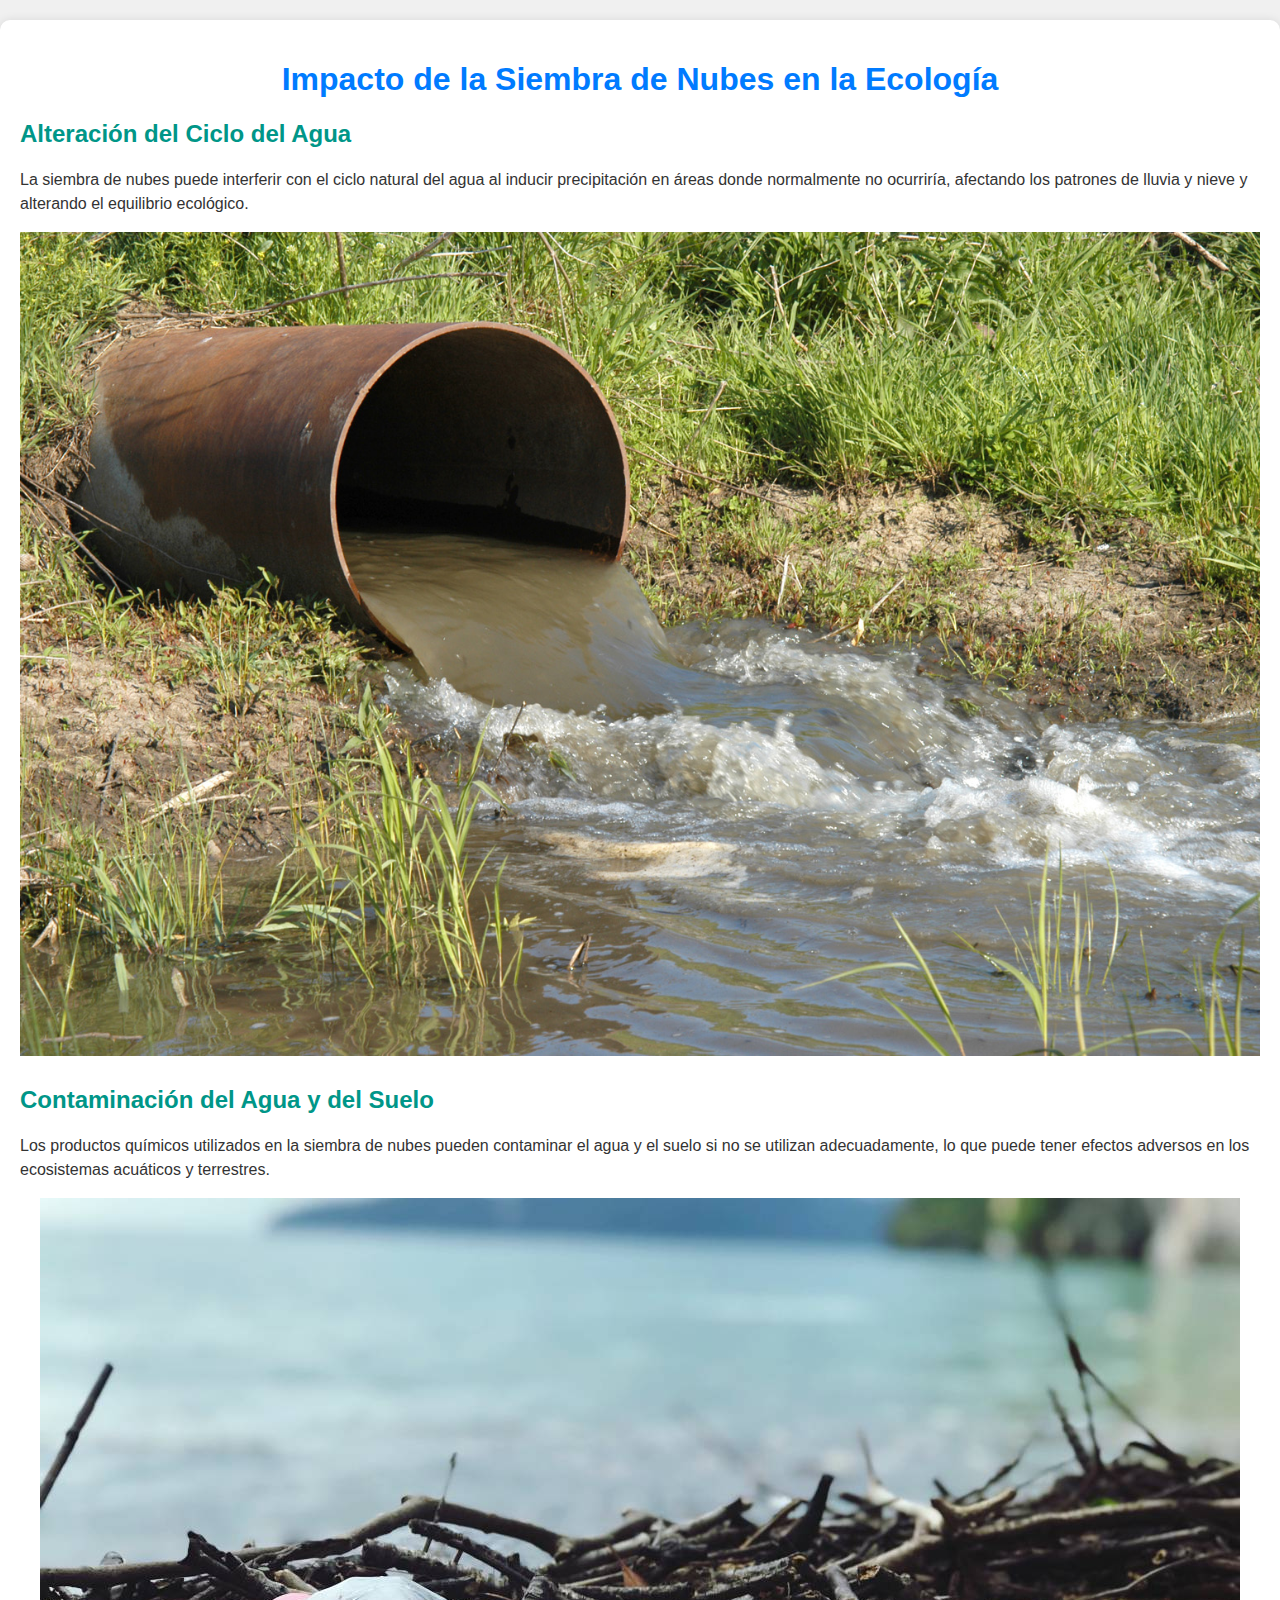
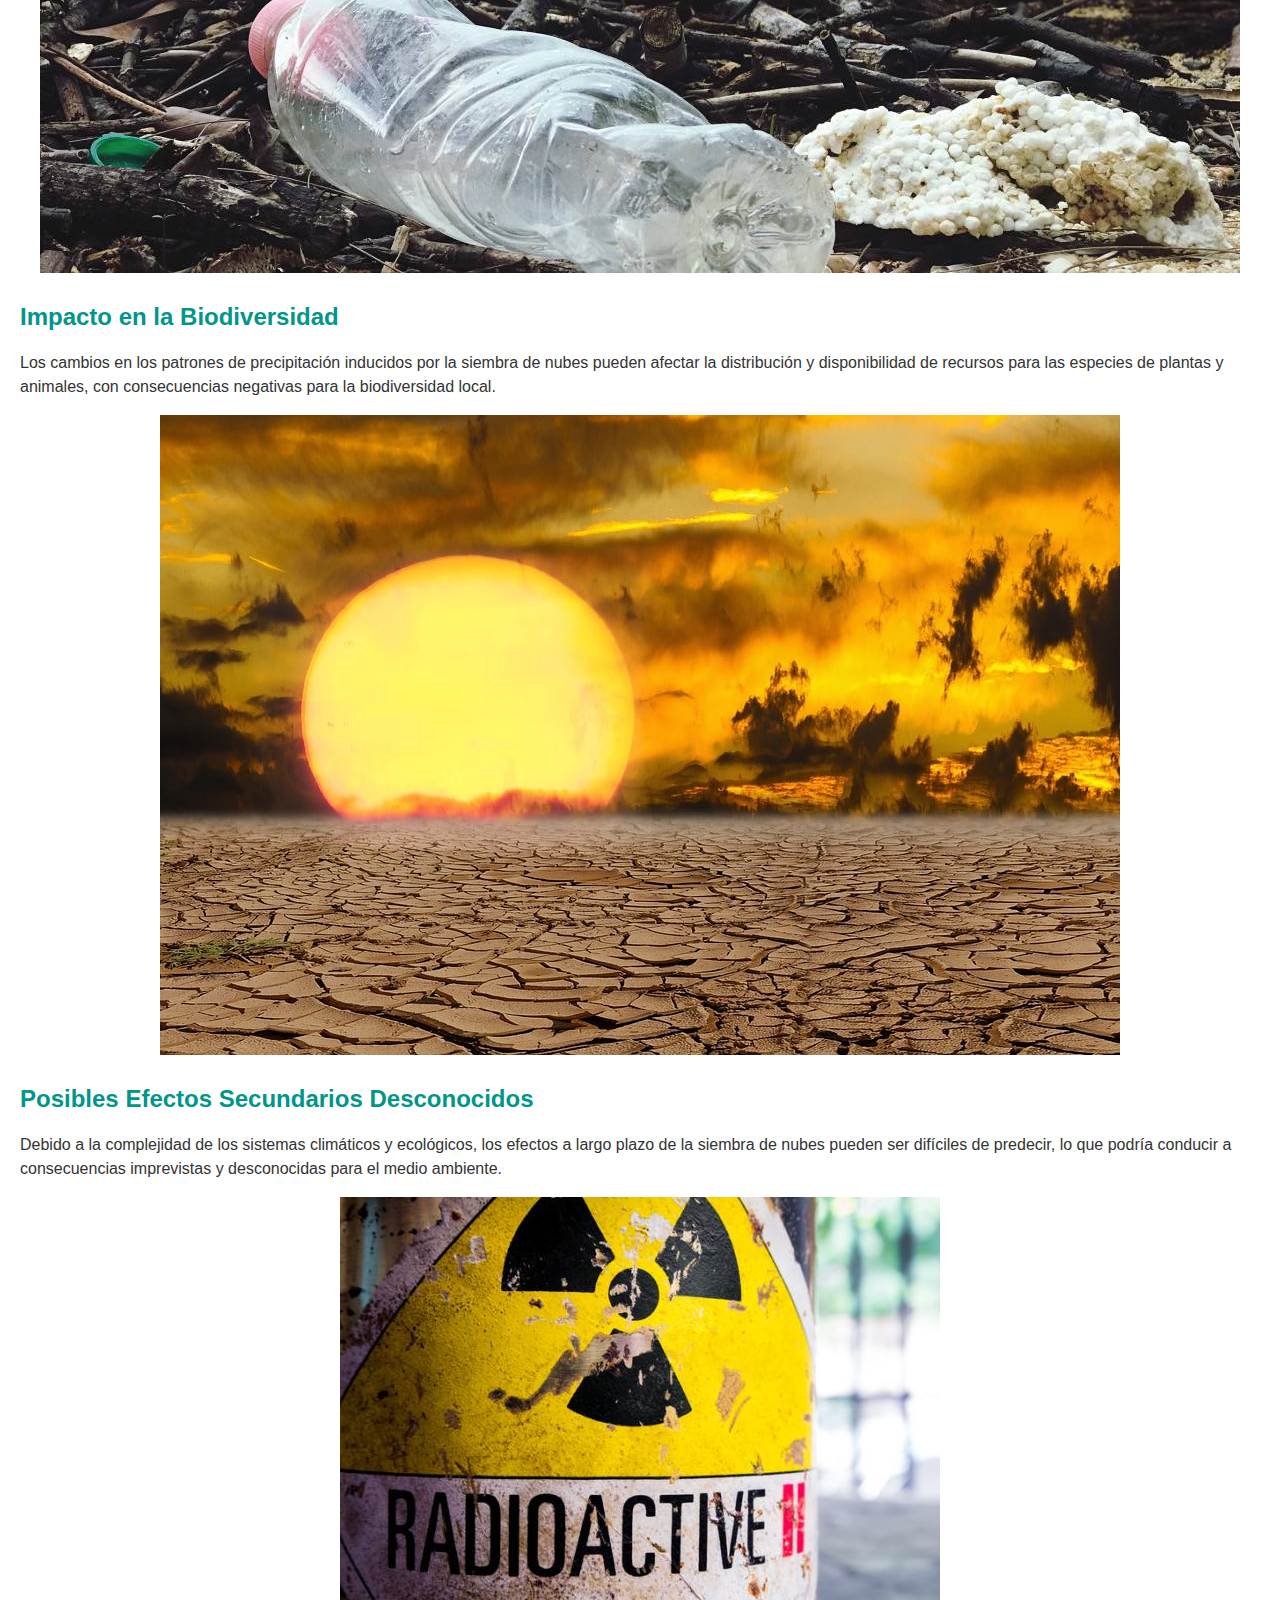
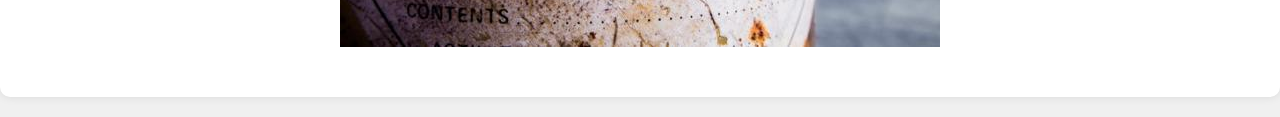
<file: Ecología.html>
<!DOCTYPE html>
<html lang="es">

<head>
    <meta charset="UTF-8">
    <meta name="viewport" content="width=device-width, initial-scale=1.0">
    <title>Impacto de la Siembra de Nubes en la Ecología</title>
    <style>
        body {
            font-family: Arial, sans-serif;
            margin: 0;
            padding: 0;
            background-color: #f0f0f0;
            color: #333;
        }

        .container {
            max-width: 1346px;
            margin: 20px auto;
            padding: 20px;
            background-color: #fff;
            box-shadow: 0 0 10px rgba(0, 0, 0, 0.1);
            border-radius: 10px;
        }

        h1 {
            text-align: center;
            color: #007bff;
        }

        .section {
            margin-bottom: 30px;
        }

        .section h2 {
            color: #009688;
        }

        .section p {
            line-height: 1.5;
        }

        .section img {
            max-width: 100%;
            display: block;
            margin: 0 auto;
        }

        @media only screen and (max-width: 600px){
            .container {
            max-width: 600px;
            margin: 10px auto;
            padding: 7px;
            box-shadow: 0 0 3px rgba(0, 0, 0, 0.1);
        }

        .section {
            margin-bottom: 5px;
        }

        .section img {
            max-width: 100%;
            display: block;
            margin: 0 auto;
        }
        }
    </style>
</head>

<body>
    <div class="container">
        <h1>Impacto de la Siembra de Nubes en la Ecología</h1>

        <div class="section">
            <h2>Alteración del Ciclo del Agua</h2>
            <p>La siembra de nubes puede interferir con el ciclo natural del agua al inducir precipitación en áreas
                donde normalmente no ocurriría, afectando los patrones de lluvia y nieve y alterando el equilibrio
                ecológico.</p>
            <img src="Images/alteracion_agua.jpg" alt="Alteración del Ciclo del Agua">
        </div>

        <div class="section">
            <h2>Contaminación del Agua y del Suelo</h2>
            <p>Los productos químicos utilizados en la siembra de nubes pueden contaminar el agua y el suelo si no se
                utilizan adecuadamente, lo que puede tener efectos adversos en los ecosistemas acuáticos y terrestres.
            </p>
            <img src="Images/contaminacion_agua_suelo.jpg" alt="Contaminación del Agua y del Suelo">
        </div>

        <div class="section">
            <h2>Impacto en la Biodiversidad</h2>
            <p>Los cambios en los patrones de precipitación inducidos por la siembra de nubes pueden afectar la
                distribución y disponibilidad de recursos para las especies de plantas y animales, con consecuencias
                negativas para la biodiversidad local.</p>
            <img src="Images/impacto_biodiversidad.jpg" alt="Impacto en la Biodiversidad">
        </div>

        <div class="section">
            <h2>Posibles Efectos Secundarios Desconocidos</h2>
            <p>Debido a la complejidad de los sistemas climáticos y ecológicos, los efectos a largo plazo de la siembra
                de nubes pueden ser difíciles de predecir, lo que podría conducir a consecuencias imprevistas y
                desconocidas para el medio ambiente.</p>
            <img src="Images/efectos_secundarios.jpg" alt="Posibles Efectos Secundarios Desconocidos">
        </div>
    </div>
</body>

</html>
</file>
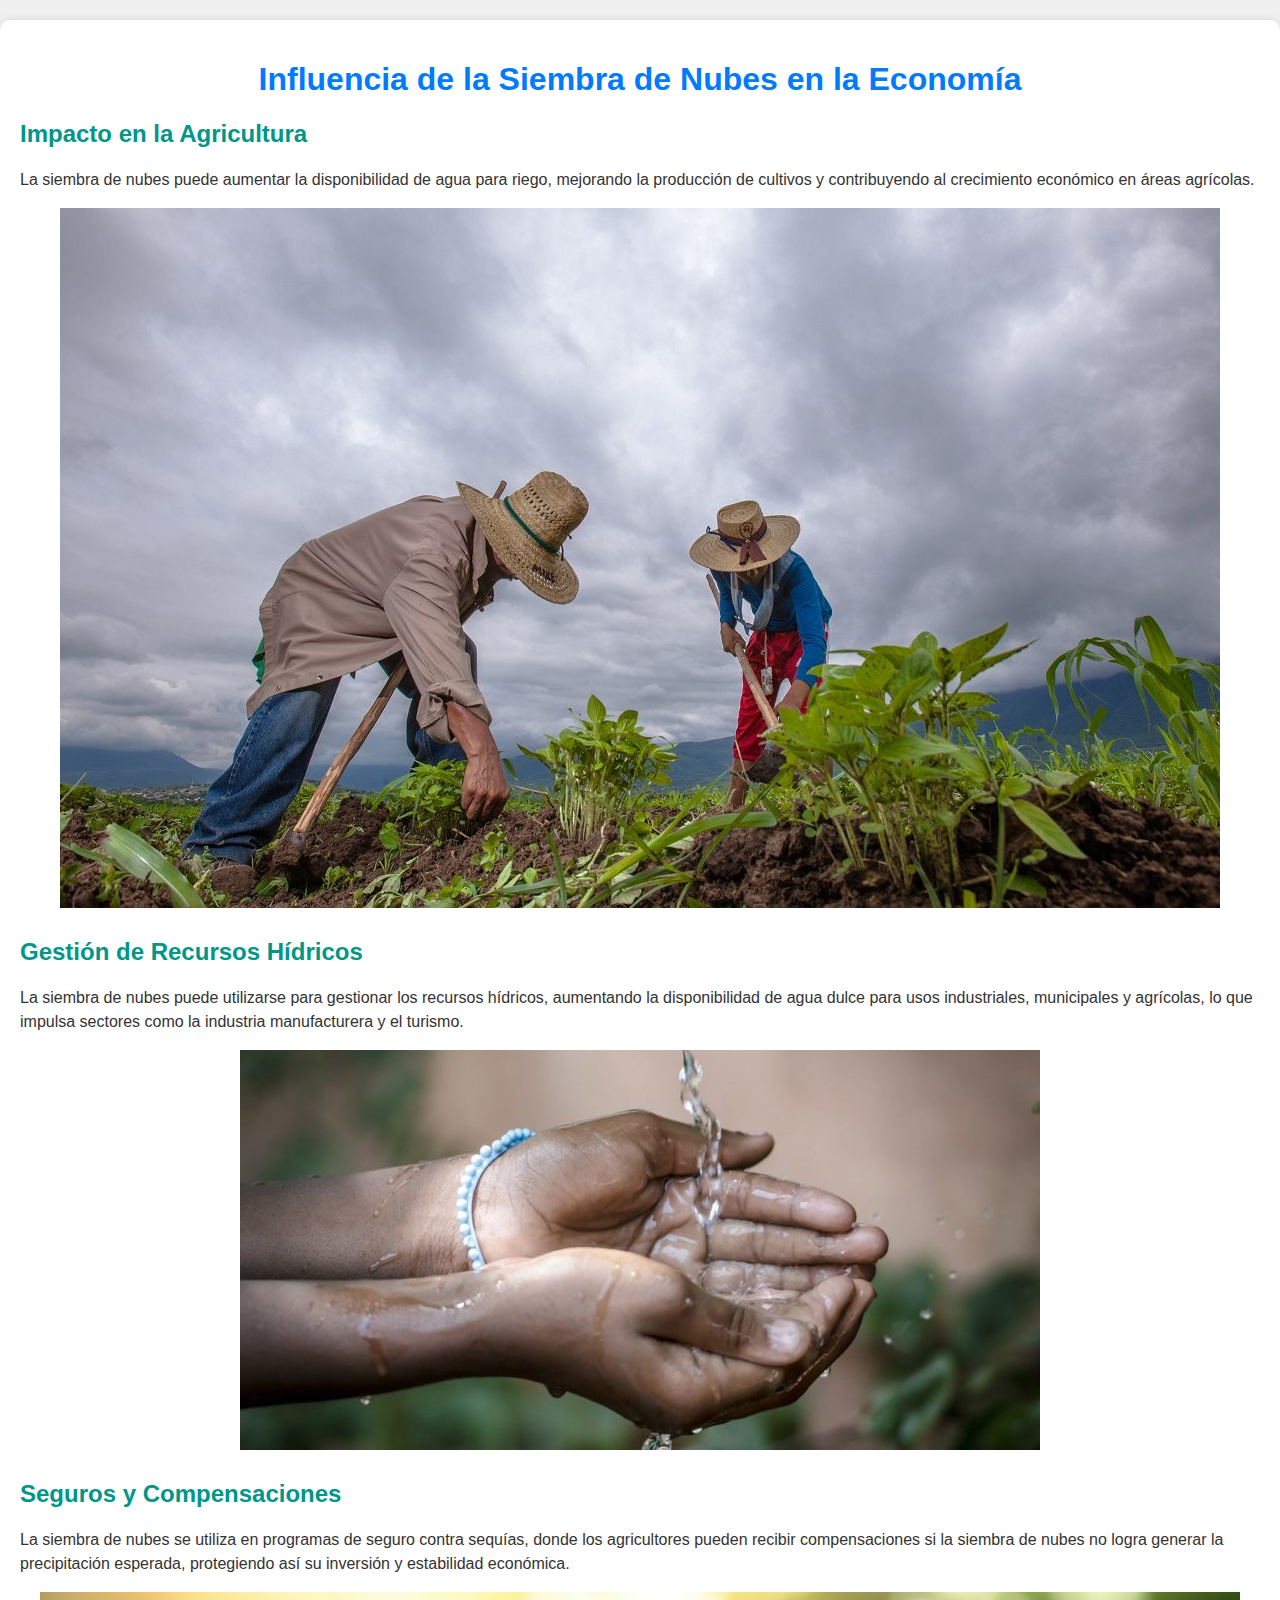
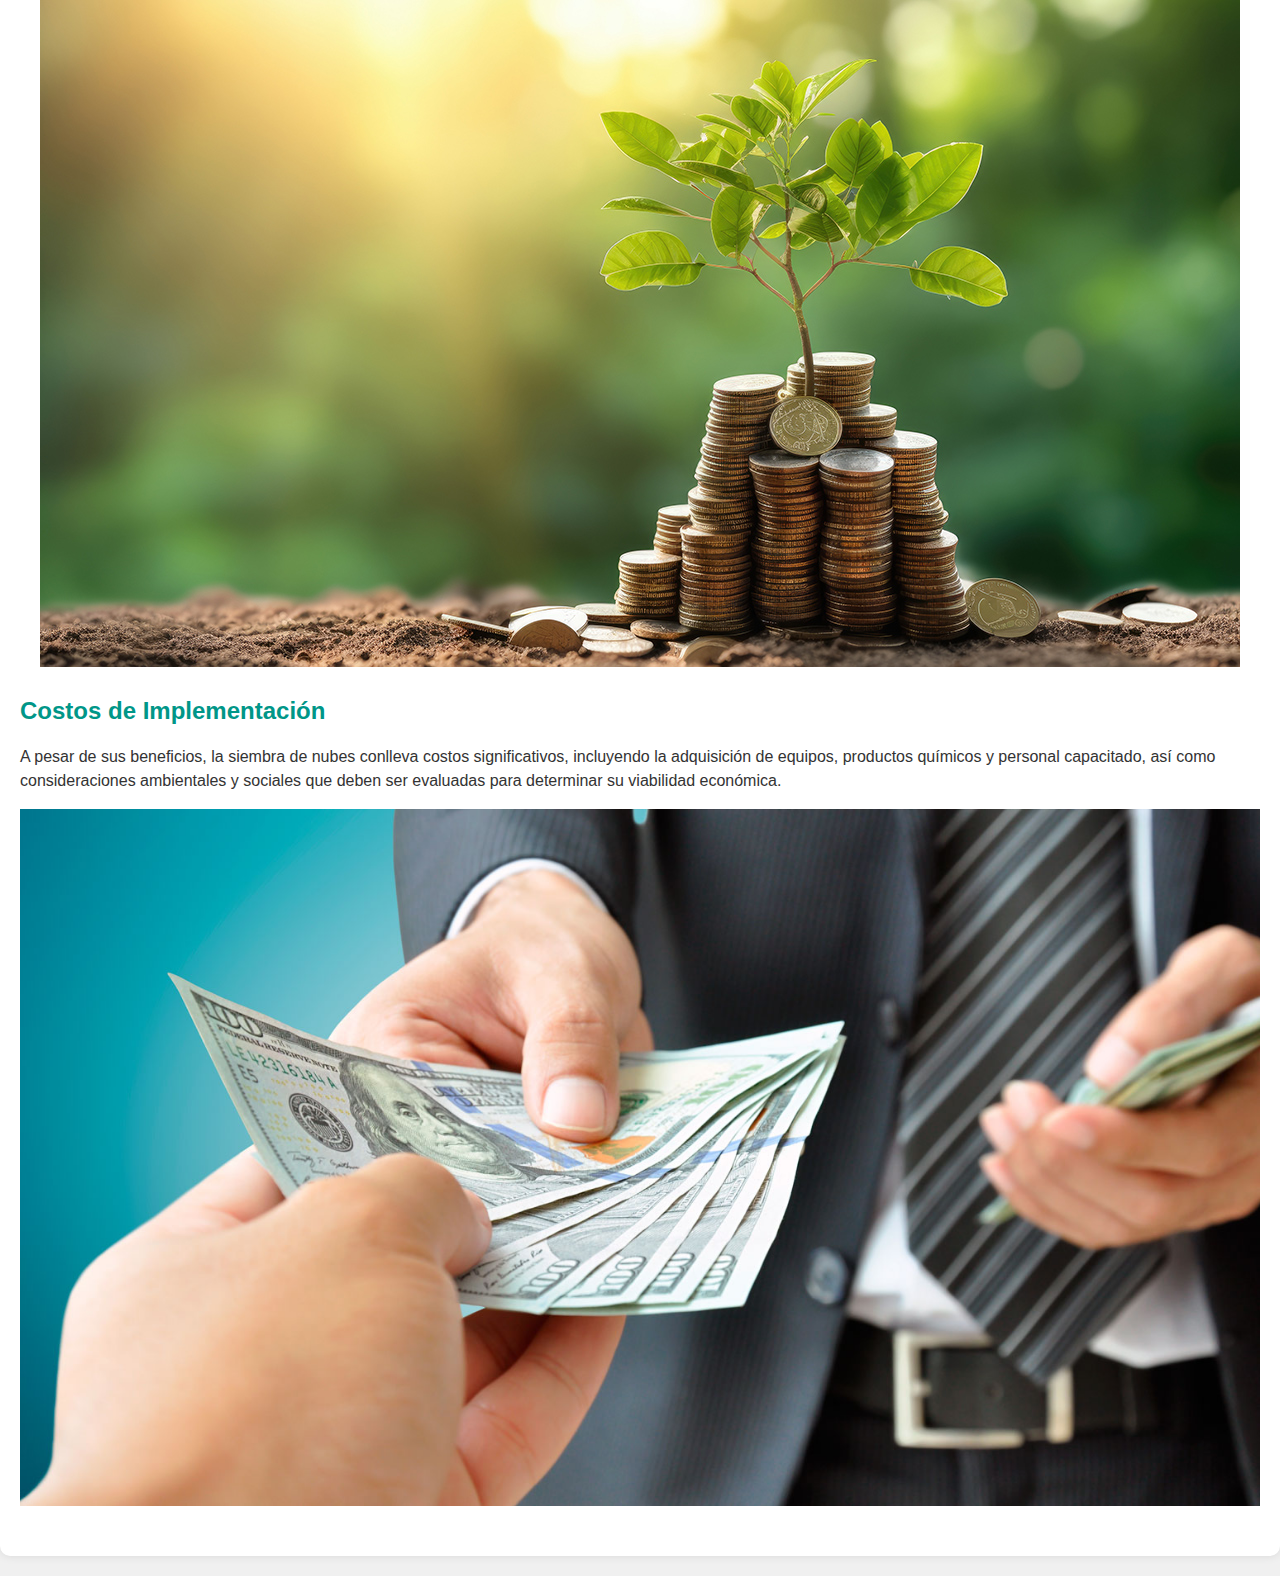
<file: Economía.html>
<!DOCTYPE html>
<html lang="es">

<head>
    <meta charset="UTF-8">
    <meta name="viewport" content="width=device-width, initial-scale=1.0">
    <title>Influencia de la Siembra de Nubes en la Economía</title>
    <style>
        body {
            font-family: Arial, sans-serif;
            margin: 0;
            padding: 0;
            background-color: #f0f0f0;
            color: #333;
        }

        .container {
            max-width: 1346px;
            margin: 20px auto;
            padding: 20px;
            background-color: #fff;
            box-shadow: 0 0 10px rgba(0, 0, 0, 0.1);
            border-radius: 10px;
        }

        h1 {
            text-align: center;
            color: #007bff;
        }

        .section {
            margin-bottom: 30px;
        }

        .section h2 {
            color: #009688;
        }

        .section p {
            line-height: 1.5;
        }

        .section img {
            max-width: 100%;
            display: block;
            margin: 0 auto;
        }

        @media only screen and (max-width: 600px){
            .container {
            max-width: 600px;
            margin: 10px auto;
            padding: 7px;
            box-shadow: 0 0 3px rgba(0, 0, 0, 0.1);
        }

        .section {
            margin-bottom: 5px;
        }

        .section img {
            max-width: 100%;
            display: block;
            margin: 0 auto;
        }
        }
    </style>
</head>

<body>
    <div class="container">
        <h1>Influencia de la Siembra de Nubes en la Economía</h1>

        <div class="section">
            <h2>Impacto en la Agricultura</h2>
            <p>La siembra de nubes puede aumentar la disponibilidad de agua para riego, mejorando la producción de
                cultivos y contribuyendo al crecimiento económico en áreas agrícolas.</p>
            <img src="Images/agricultura.jpg" alt="Impacto en la Agricultura">
        </div>

        <div class="section">
            <h2>Gestión de Recursos Hídricos</h2>
            <p>La siembra de nubes puede utilizarse para gestionar los recursos hídricos, aumentando la disponibilidad
                de agua dulce para usos industriales, municipales y agrícolas, lo que impulsa sectores como la industria
                manufacturera y el turismo.</p>
            <img src="Images/recursos_hidricos.jpg" alt="Gestión de Recursos Hídricos">
        </div>

        <div class="section">
            <h2>Seguros y Compensaciones</h2>
            <p>La siembra de nubes se utiliza en programas de seguro contra sequías, donde los agricultores pueden
                recibir compensaciones si la siembra de nubes no logra generar la precipitación esperada, protegiendo
                así su inversión y estabilidad económica.</p>
            <img src="Images/seguros_compensaciones.jpg" alt="Seguros y Compensaciones">
        </div>

        <div class="section">
            <h2>Costos de Implementación</h2>
            <p>A pesar de sus beneficios, la siembra de nubes conlleva costos significativos, incluyendo la adquisición
                de equipos, productos químicos y personal capacitado, así como consideraciones ambientales y sociales
                que deben ser evaluadas para determinar su viabilidad económica.</p>
            <img src="Images/costos_implementacion.jpg" alt="Costos de Implementación">
        </div>
    </div>
</body>

</html>
</file>
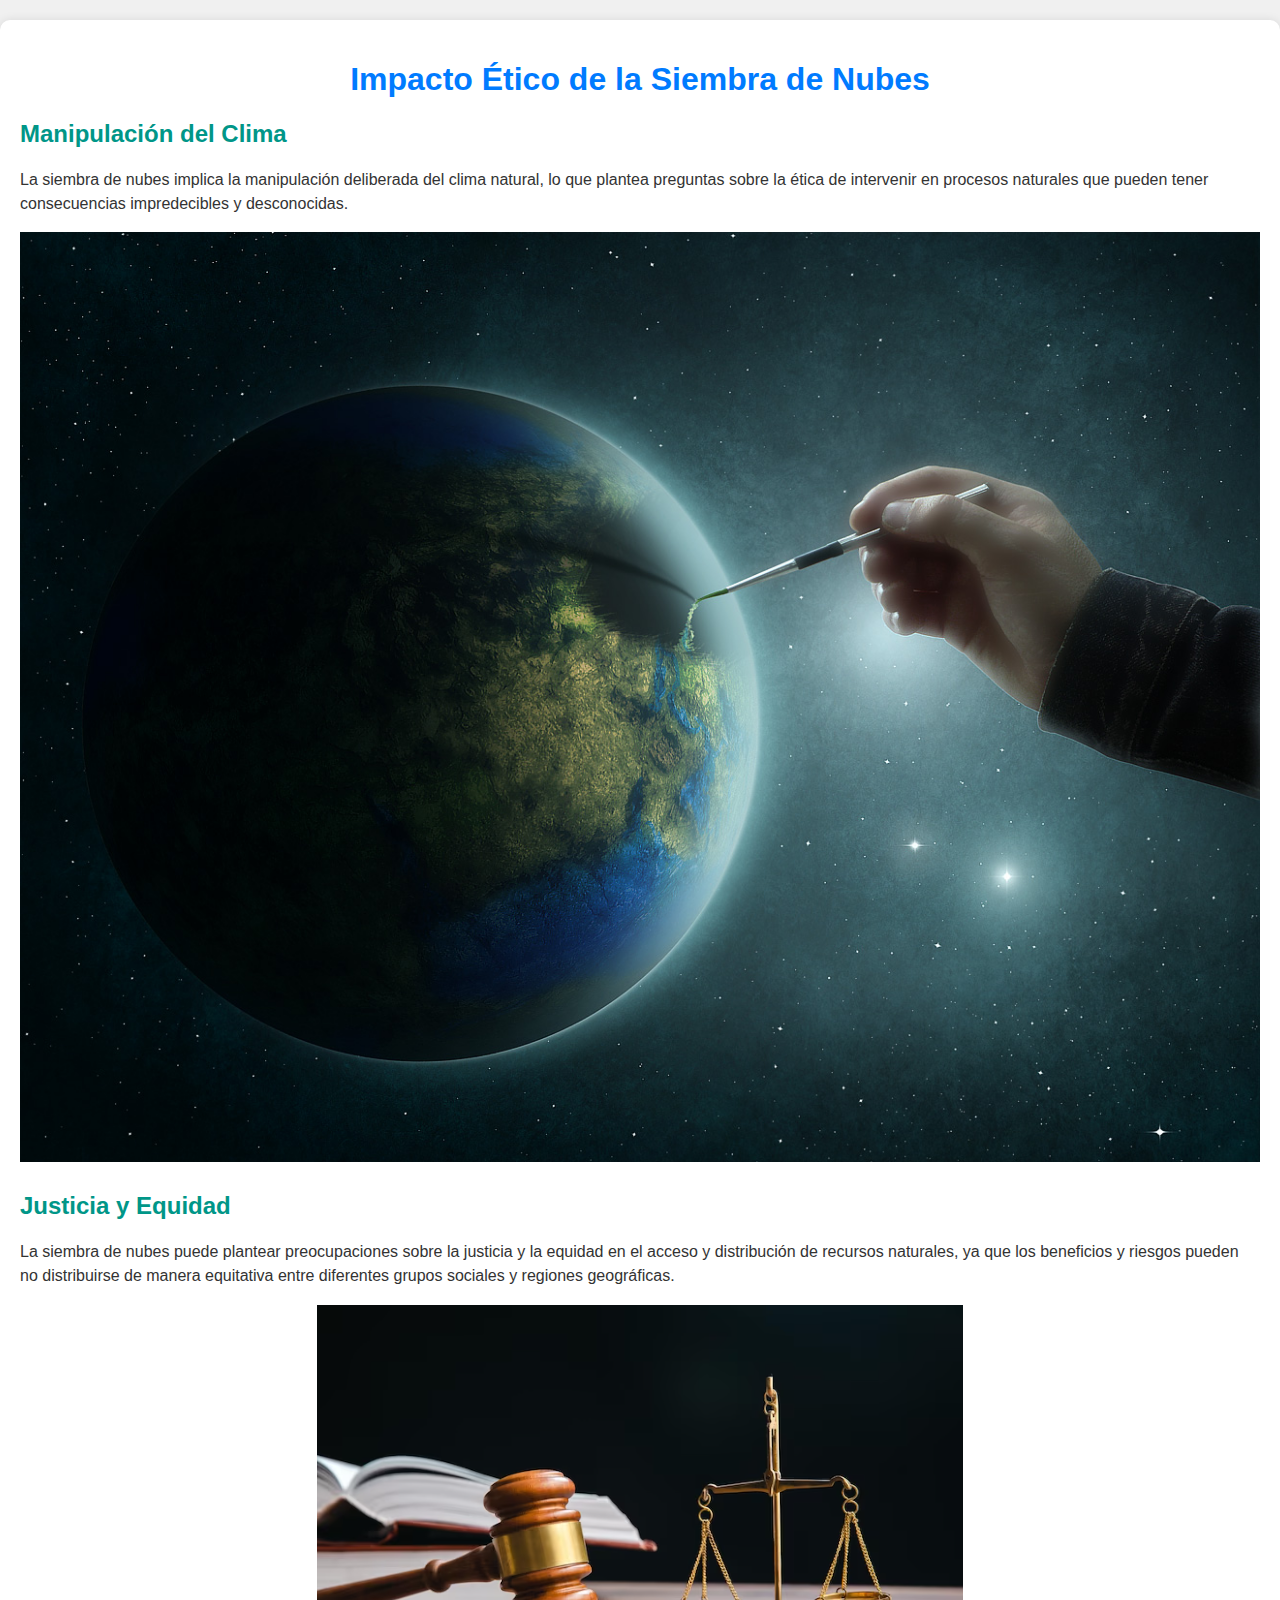
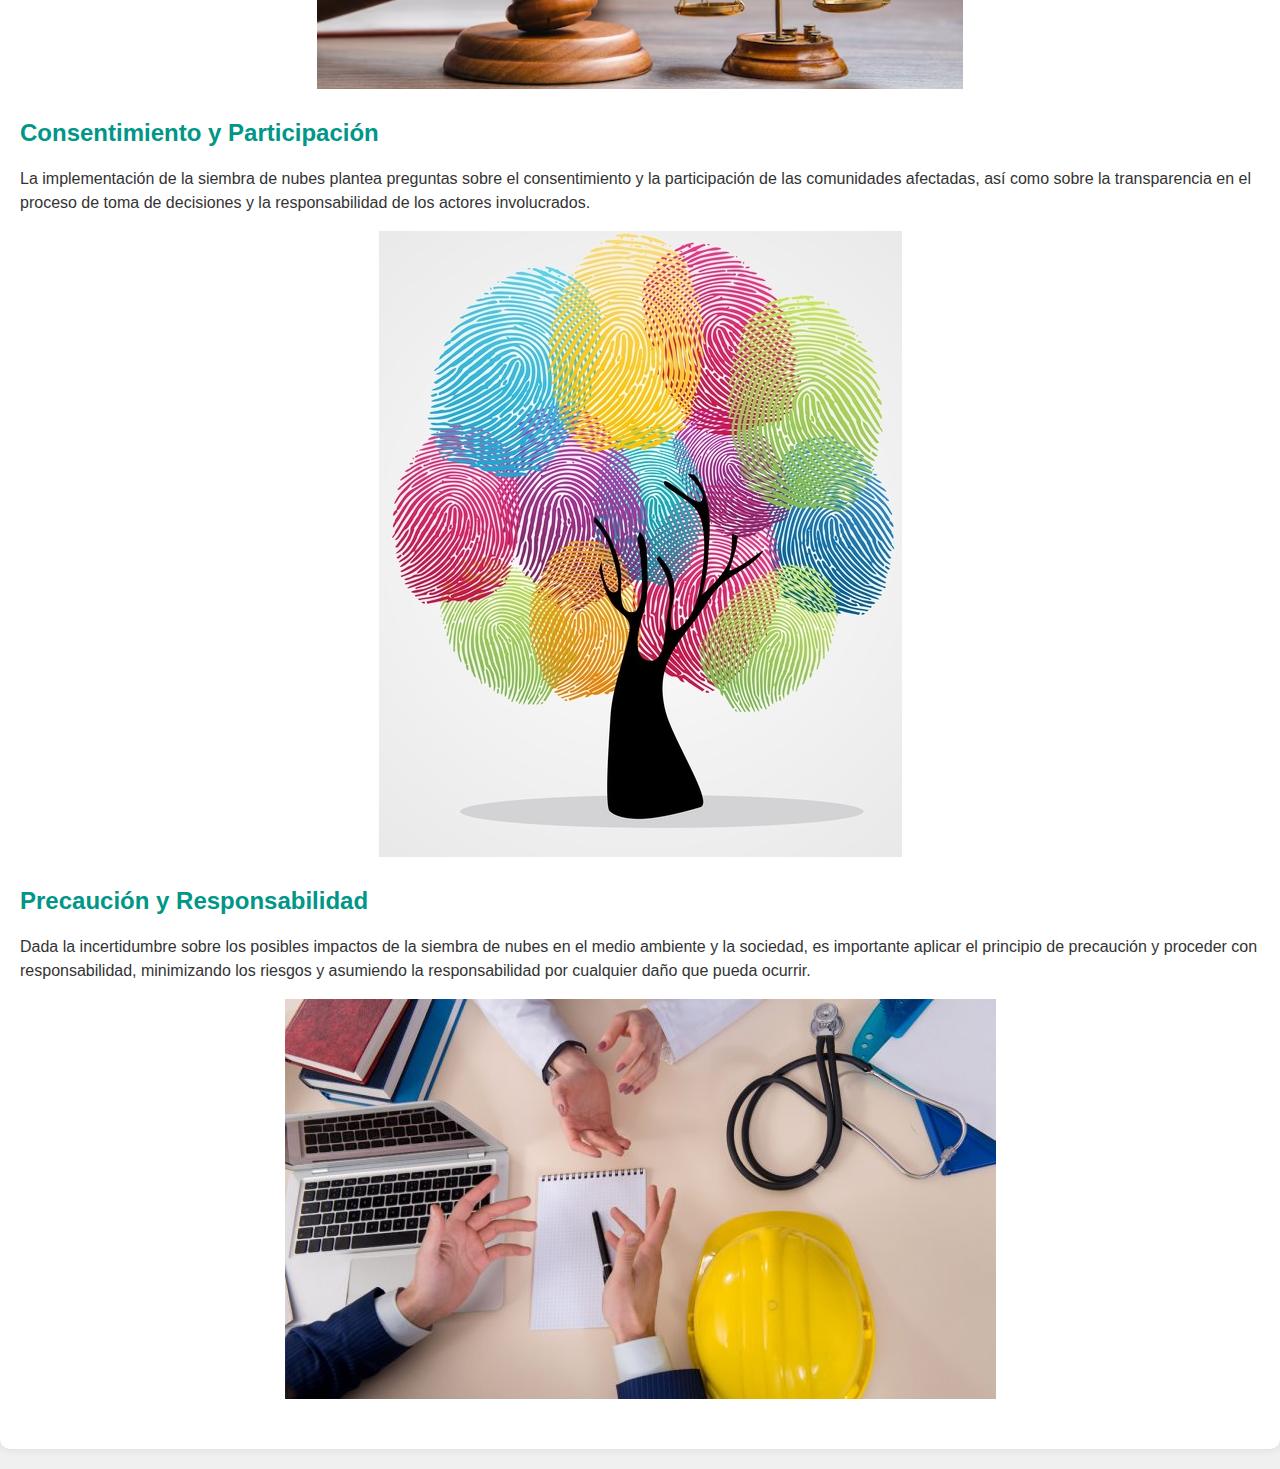
<file: Etica.html>
<!DOCTYPE html>
<html lang="es">

<head>
    <meta charset="UTF-8">
    <meta name="viewport" content="width=device-width, initial-scale=1.0">
    <title>Impacto Ético de la Siembra de Nubes</title>
    <style>
        body {
            font-family: Arial, sans-serif;
            margin: 0;
            padding: 0;
            background-color: #f0f0f0;
            color: #333;
        }

        .container {
            max-width: 1346px;
            margin: 20px auto;
            padding: 20px;
            background-color: #fff;
            box-shadow: 0 0 10px rgba(0, 0, 0, 0.1);
            border-radius: 10px;
        }

        h1 {
            text-align: center;
            color: #007bff;
        }

        .section {
            margin-bottom: 30px;
        }

        .section h2 {
            color: #009688;
        }

        .section p {
            line-height: 1.5;
        }

        .section img {
            max-width: 100%;
            display: block;
            margin: 0 auto;
        }

        @media only screen and (max-width: 600px){
            .container {
            max-width: 600px;
            margin: 10px auto;
            padding: 7px;
            box-shadow: 0 0 3px rgba(0, 0, 0, 0.1);
        }

        .section {
            margin-bottom: 5px;
        }

        .section img {
            max-width: 100%;
            display: block;
            margin: 0 auto;
        }
        }
    </style>
</head>

<body>
    <div class="container">
        <h1>Impacto Ético de la Siembra de Nubes</h1>

        <div class="section">
            <h2>Manipulación del Clima</h2>
            <p>La siembra de nubes implica la manipulación deliberada del clima natural, lo que plantea preguntas sobre
                la ética de intervenir en procesos naturales que pueden tener consecuencias impredecibles y
                desconocidas.</p>
            <img src="Images/manipulacion_clima.jpg" alt="Manipulación del Clima">
        </div>

        <div class="section">
            <h2>Justicia y Equidad</h2>
            <p>La siembra de nubes puede plantear preocupaciones sobre la justicia y la equidad en el acceso y
                distribución de recursos naturales, ya que los beneficios y riesgos pueden no distribuirse de manera
                equitativa entre diferentes grupos sociales y regiones geográficas.</p>
            <img src="Images/justicia_equidad.png" alt="Justicia y Equidad">
        </div>

        <div class="section">
            <h2>Consentimiento y Participación</h2>
            <p>La implementación de la siembra de nubes plantea preguntas sobre el consentimiento y la participación de
                las comunidades afectadas, así como sobre la transparencia en el proceso de toma de decisiones y la
                responsabilidad de los actores involucrados.</p>
            <img src="Images/consentimiento_participacion.jpg" alt="Consentimiento y Participación">
        </div>

        <div class="section">
            <h2>Precaución y Responsabilidad</h2>
            <p>Dada la incertidumbre sobre los posibles impactos de la siembra de nubes en el medio ambiente y la
                sociedad, es importante aplicar el principio de precaución y proceder con responsabilidad, minimizando
                los riesgos y asumiendo la responsabilidad por cualquier daño que pueda ocurrir.</p>
            <img src="Images/precaucion_responsabilidad.jpg" alt="Precaución y Responsabilidad">
        </div>
    </div>
</body>

</html>
</file>
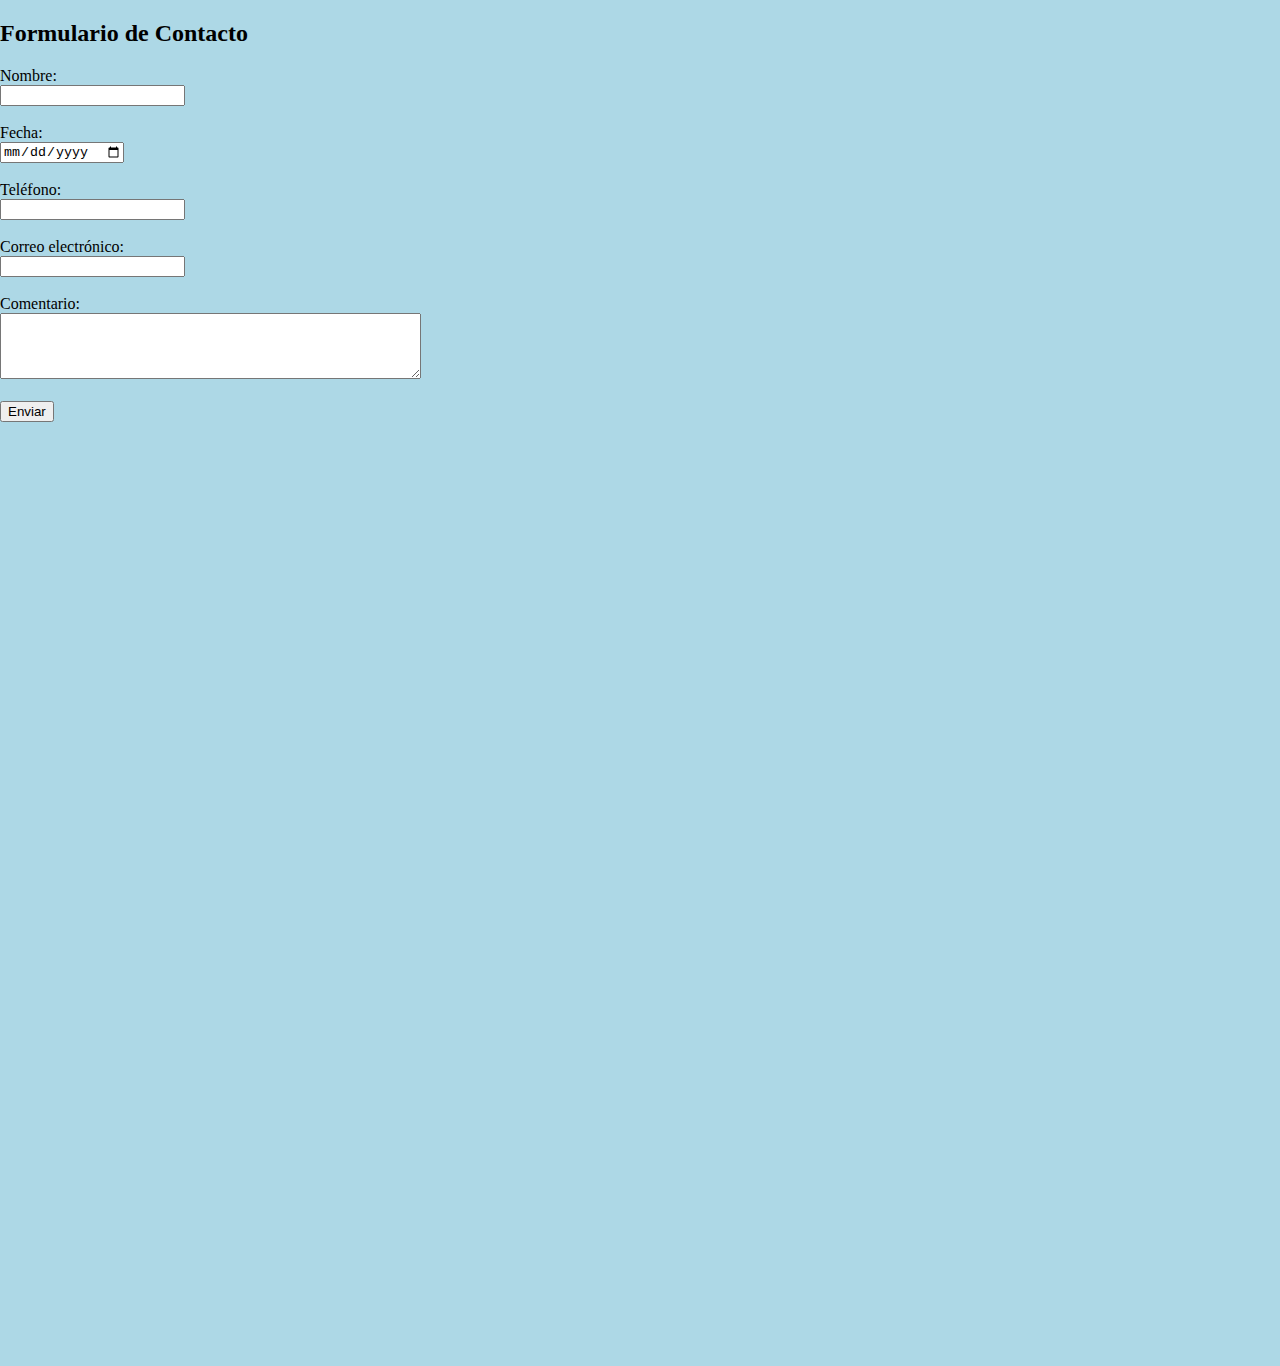
<file: formulario.html>
<!DOCTYPE html>
<html lang="es">
<head>
<meta charset="UTF-8">
<meta name="viewport" content="width=device-width, initial-scale=1.0">
<title>Formulario de Contacto</title>
<link rel="stylesheet" href="CSS/estiloformulario.css">
</head>
<body>

<h2>Formulario de Contacto</h2>
<form action="/PHP/abre.php" method="post" runat="server" enctype="multipart/form-data">
  

  <label for="nombre">Nombre:</label><br>
  <input type="text" id="nombre" name="nombre" required><br><br>

  <label for="fecha">Fecha:</label><br>
  <input type="date" id="fecha" name="fecha" required><br><br>

  <label for="telefono">Teléfono:</label><br>
  <input type="tel" id="telefono" name="telefono" required><br><br>

  <label for="email">Correo electrónico:</label><br>
  <input type="email" id="email" name="email" required><br><br>

  <label for="comentario">Comentario:</label><br>
  <textarea id="comentario" name="comentario" rows="4" cols="50"></textarea><br><br>

  <input type="submit" value="Enviar">
</form>

</body>
</html>
</file>
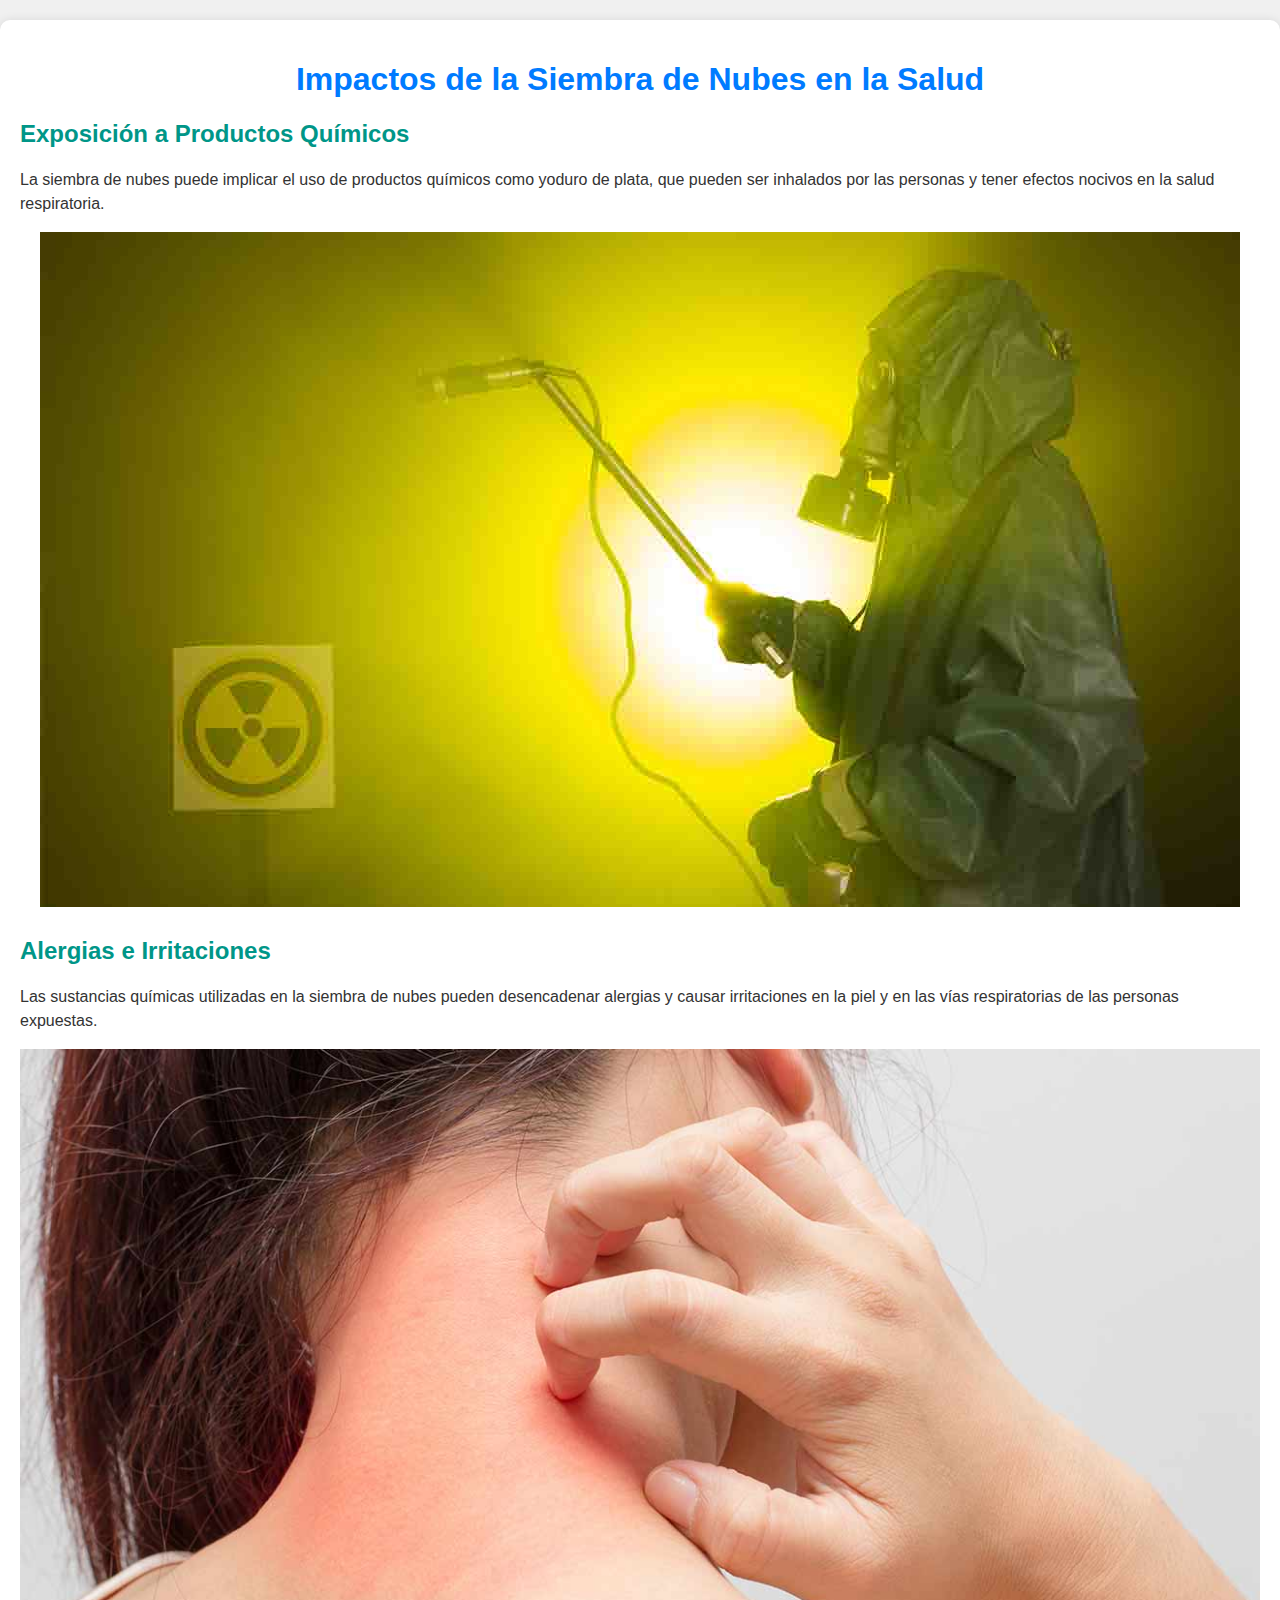
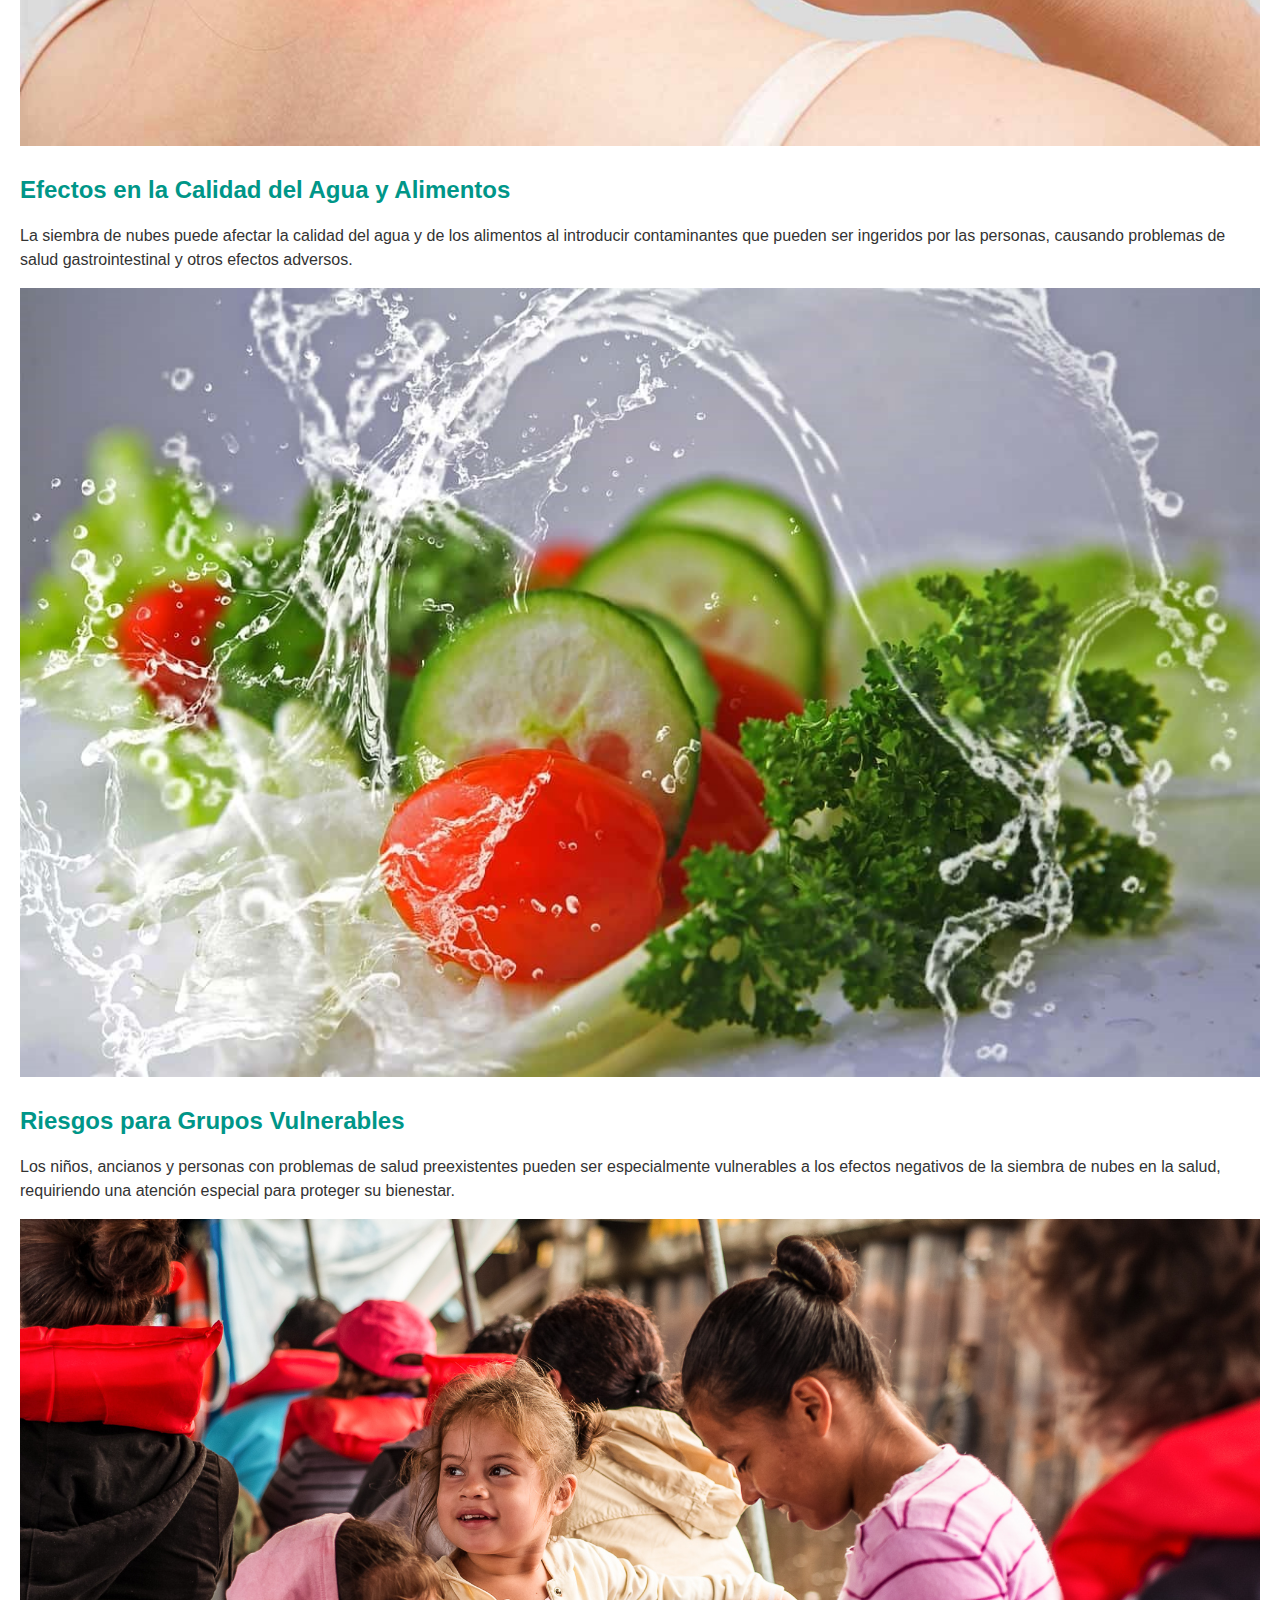
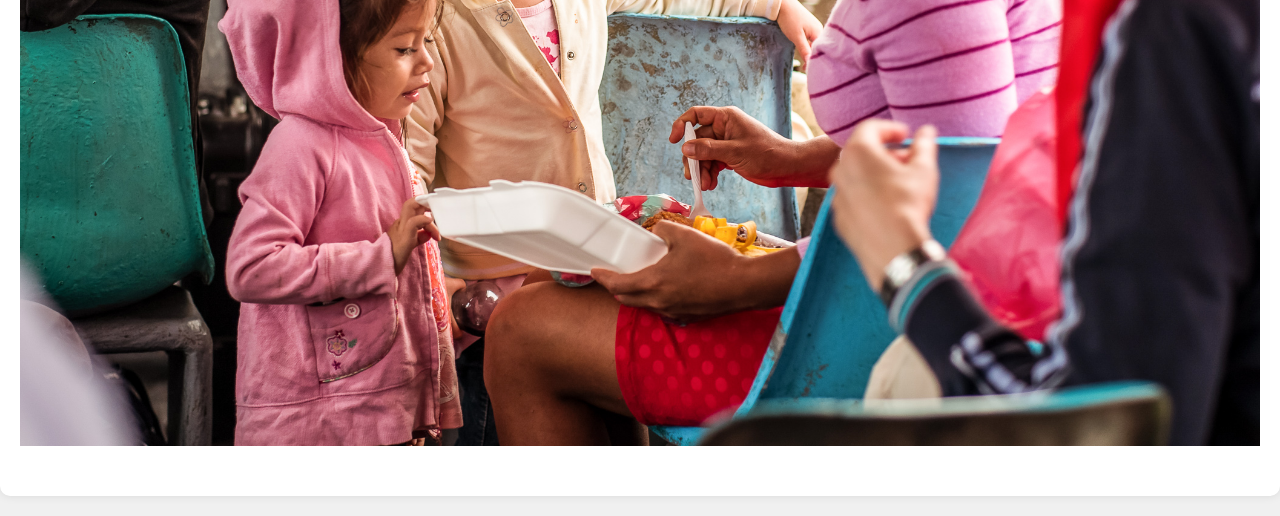
<file: Salud.html>
<!DOCTYPE html>
<html lang="es">

<head>
    <meta charset="UTF-8">
    <meta name="viewport" content="width=device-width, initial-scale=1.0">
    <title>Impactos de la Siembra de Nubes en la Salud</title>
    <style>
        body {
            font-family: Arial, sans-serif;
            margin: 0;
            padding: 0;
            background-color: #f0f0f0;
            color: #333;
        }

        .container {
            max-width: 1346px;
            margin: 20px auto;
            padding: 20px;
            background-color: #fff;
            box-shadow: 0 0 10px rgba(0, 0, 0, 0.1);
            border-radius: 10px;
        }

        h1 {
            text-align: center;
            color: #007bff;
        }

        .section {
            margin-bottom: 30px;
        }

        .section h2 {
            color: #009688;
        }

        .section p {
            line-height: 1.5;
        }

        .section img {
            max-width: 100%;
            display: block;
            margin: 0 auto;
        }

        @media only screen and (max-width: 600px){
            .container {
            max-width: 600px;
            margin: 10px auto;
            padding: 7px;
            box-shadow: 0 0 3px rgba(0, 0, 0, 0.1);
        }

        .section {
            margin-bottom: 5px;
        }

        .section img {
            max-width: 100%;
            display: block;
            margin: 0 auto;
        }
        }
    </style>
</head>

<body>
    <div class="container">
        <h1>Impactos de la Siembra de Nubes en la Salud</h1>

        <div class="section">
            <h2>Exposición a Productos Químicos</h2>
            <p>La siembra de nubes puede implicar el uso de productos químicos como yoduro de plata, que pueden ser
                inhalados por las personas y tener efectos nocivos en la salud respiratoria.</p>
            <img src="Images/exposicion_quimicos.jpg" alt="Exposición a Productos Químicos">
        </div>

        <div class="section">
            <h2>Alergias e Irritaciones</h2>
            <p>Las sustancias químicas utilizadas en la siembra de nubes pueden desencadenar alergias y causar
                irritaciones en la piel y en las vías respiratorias de las personas expuestas.</p>
            <img src="Images/alergias_irritaciones.jpg" alt="Alergias e Irritaciones">
        </div>

        <div class="section">
            <h2>Efectos en la Calidad del Agua y Alimentos</h2>
            <p>La siembra de nubes puede afectar la calidad del agua y de los alimentos al introducir contaminantes que
                pueden ser ingeridos por las personas, causando problemas de salud gastrointestinal y otros efectos
                adversos.</p>
            <img src="Images/calidad_agua_alimentos.jpg" alt="Efectos en la Calidad del Agua y Alimentos">
        </div>

        <div class="section">
            <h2>Riesgos para Grupos Vulnerables</h2>
            <p>Los niños, ancianos y personas con problemas de salud preexistentes pueden ser especialmente vulnerables
                a los efectos negativos de la siembra de nubes en la salud, requiriendo una atención especial para
                proteger su bienestar.</p>
            <img src="Images/grupos_vulnerables.jpg" alt="Riesgos para Grupos Vulnerables">
        </div>
    </div>
</body>

</html>
</file>
<file: CSS/estiloformulario.css>
body{
    width: 1346px;
    height: 1346px;
    background-color: lightblue;
    margin: 0 auto;
}
</file>
